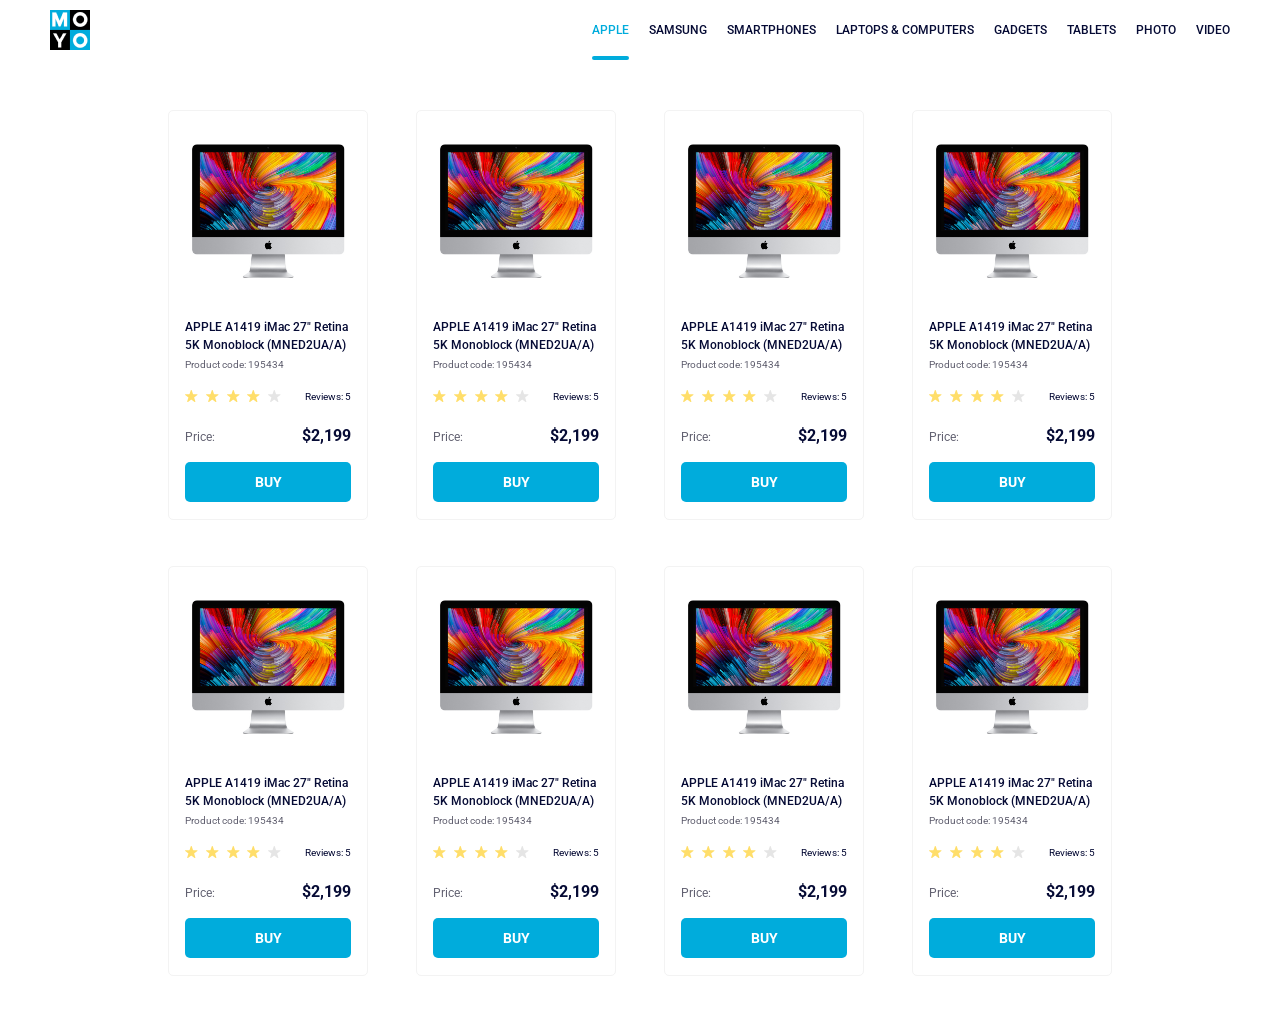
<file: index.html>
<!doctype html><html lang="en"><head><meta charset="utf-8"><meta name="viewport" content="width=device-width, initial-scale=1.0"><title>Catalog</title><link rel="preconnect" href="https://fonts.gstatic.com"><link href="https://fonts.googleapis.com/css2?family=Roboto:wght@400;500;700&display=swap" rel="stylesheet"><link rel="stylesheet" href="index.9af384d0.css"></head><body> <header class="header"> <a href="#" class="header__logo"> <img src="logo.eddae0ff.png" alt="logo" class="header__logo-img"> </a> <nav class="header__nav"> <ul class="header__nav-list"> <li class="header__nav-item"> <a href="#apple" class="header__nav-link is-active"> apple </a> </li> <li class="header__nav-item"> <a href="#samsung" class="header__nav-link"> samsung </a> </li> <li class="header__nav-item"> <a href="#smartphones" class="header__nav-link"> smartphones </a> </li> <li class="header__nav-item"> <a href="#laptops-and-computers" class="header__nav-link" data-qa="nav-hover"> laptops & computers </a> </li> <li class="header__nav-item"> <a href="#gadgets" class="header__nav-link"> gadgets </a> </li> <li class="header__nav-item"> <a href="#tablets" class="header__nav-link"> tablets </a> </li> <li class="header__nav-item"> <a href="#photo" class="header__nav-link"> photo </a> </li> <li class="header__nav-item"> <a href="#video" class="header__nav-link"> video </a> </li> </ul> </nav> </header> <main class="main"> <div class="main__card" data-qa="card"> <div class="main__display"> <a href="#display" class="main__display-link"> <img class="main__display-image" src="imac.202c52ff.jpeg" alt="Apple display"> </a> </div> <div class="main__title"> <p class="main__paragraph1"> APPLE A1419 iMac 27" Retina 5K Monoblock (MNED2UA/A) </p> <p class="main__paragraph2">Product code: 195434</p> </div> <div class="main__response"> <div class="main__starlist"> <div class="main__star"></div> <div class="main__star"></div> <div class="main__star"></div> <div class="main__star"></div> <div class="main__star"></div> </div> <a href="#review" class="main__review"> Reviews: 5 </a> </div> <div class="main__price"> <p class="main__text">Price:</p> <p class="main__sum">$2,199</p> </div> <a href="#buy" class="main__buttonlink" data-qa="card-hover"> Buy </a> </div> <div class="main__card main__card--1"> <div class="main__display"> <a href="#display" class="main__display-link"> <img class="main__display-image" src="imac.202c52ff.jpeg" alt="Apple display"> </a> </div> <div class="main__title"> <p class="main__paragraph1"> APPLE A1419 iMac 27" Retina 5K Monoblock (MNED2UA/A) </p> <p class="main__paragraph2">Product code: 195434</p> </div> <div class="main__response"> <div class="main__starlist"> <div class="main__star"></div> <div class="main__star"></div> <div class="main__star"></div> <div class="main__star"></div> <div class="main__star"></div> </div> <a href="#review" class="main__review"> Reviews: 5 </a> </div> <div class="main__price"> <p class="main__text">Price:</p> <p class="main__sum">$2,199</p> </div> <a href="#buy" class="main__buttonlink"> Buy </a> </div> <div class="main__card main__card--1"> <div class="main__display"> <a href="#display" class="main__display-link"> <img class="main__display-image" src="imac.202c52ff.jpeg" alt="Apple display"> </a> </div> <div class="main__title"> <p class="main__paragraph1"> APPLE A1419 iMac 27" Retina 5K Monoblock (MNED2UA/A) </p> <p class="main__paragraph2">Product code: 195434</p> </div> <div class="main__response"> <div class="main__starlist"> <div class="main__star"></div> <div class="main__star"></div> <div class="main__star"></div> <div class="main__star"></div> <div class="main__star"></div> </div> <a href="#review" class="main__review"> Reviews: 5 </a> </div> <div class="main__price"> <p class="main__text">Price:</p> <p class="main__sum">$2,199</p> </div> <a href="#buy" class="main__buttonlink"> Buy </a> </div> <div class="main__card main__card--1"> <div class="main__display"> <a href="#display" class="main__display-link"> <img class="main__display-image" src="imac.202c52ff.jpeg" alt="Apple display"> </a> </div> <div class="main__title"> <p class="main__paragraph1"> APPLE A1419 iMac 27" Retina 5K Monoblock (MNED2UA/A) </p> <p class="main__paragraph2">Product code: 195434</p> </div> <div class="main__response"> <div class="main__starlist"> <div class="main__star"></div> <div class="main__star"></div> <div class="main__star"></div> <div class="main__star"></div> <div class="main__star"></div> </div> <a href="#review" class="main__review"> Reviews: 5 </a> </div> <div class="main__price"> <p class="main__text">Price:</p> <p class="main__sum">$2,199</p> </div> <a href="#buy" class="main__buttonlink"> Buy </a> </div> <div class="main__card main__card--1"> <div class="main__display"> <a href="#display" class="main__display-link"> <img class="main__display-image" src="imac.202c52ff.jpeg" alt="Apple display"> </a> </div> <div class="main__title"> <p class="main__paragraph1"> APPLE A1419 iMac 27" Retina 5K Monoblock (MNED2UA/A) </p> <p class="main__paragraph2">Product code: 195434</p> </div> <div class="main__response"> <div class="main__starlist"> <div class="main__star"></div> <div class="main__star"></div> <div class="main__star"></div> <div class="main__star"></div> <div class="main__star"></div> </div> <a href="#review" class="main__review"> Reviews: 5 </a> </div> <div class="main__price"> <p class="main__text">Price:</p> <p class="main__sum">$2,199</p> </div> <a href="#buy" class="main__buttonlink"> Buy </a> </div> <div class="main__card main__card--1"> <div class="main__display"> <a href="#display" class="main__display-link"> <img class="main__display-image" src="imac.202c52ff.jpeg" alt="Apple display"> </a> </div> <div class="main__title"> <p class="main__paragraph1"> APPLE A1419 iMac 27" Retina 5K Monoblock (MNED2UA/A) </p> <p class="main__paragraph2">Product code: 195434</p> </div> <div class="main__response"> <div class="main__starlist"> <div class="main__star"></div> <div class="main__star"></div> <div class="main__star"></div> <div class="main__star"></div> <div class="main__star"></div> </div> <a href="#review" class="main__review"> Reviews: 5 </a> </div> <div class="main__price"> <p class="main__text">Price:</p> <p class="main__sum">$2,199</p> </div> <a href="#buy" class="main__buttonlink"> Buy </a> </div> <div class="main__card main__card--1"> <div class="main__display"> <a href="#display" class="main__display-link"> <img class="main__display-image" src="imac.202c52ff.jpeg" alt="Apple display"> </a> </div> <div class="main__title"> <p class="main__paragraph1"> APPLE A1419 iMac 27" Retina 5K Monoblock (MNED2UA/A) </p> <p class="main__paragraph2">Product code: 195434</p> </div> <div class="main__response"> <div class="main__starlist"> <div class="main__star"></div> <div class="main__star"></div> <div class="main__star"></div> <div class="main__star"></div> <div class="main__star"></div> </div> <a href="#review" class="main__review"> Reviews: 5 </a> </div> <div class="main__price"> <p class="main__text">Price:</p> <p class="main__sum">$2,199</p> </div> <a href="#buy" class="main__buttonlink"> Buy </a> </div> <div class="main__card main__card--1"> <div class="main__display"> <a href="#display" class="main__display-link"> <img class="main__display-image" src="imac.202c52ff.jpeg" alt="Apple display"> </a> </div> <div class="main__title"> <p class="main__paragraph1"> APPLE A1419 iMac 27" Retina 5K Monoblock (MNED2UA/A) </p> <p class="main__paragraph2">Product code: 195434</p> </div> <div class="main__response"> <div class="main__starlist"> <div class="main__star"></div> <div class="main__star"></div> <div class="main__star"></div> <div class="main__star"></div> <div class="main__star"></div> </div> <a href="#review" class="main__review"> Reviews: 5 </a> </div> <div class="main__price"> <p class="main__text">Price:</p> <p class="main__sum">$2,199</p> </div> <a href="#buy" class="main__buttonlink"> Buy </a> </div> </main> </body></html>
</file>
<file: index.9af384d0.css>
:root{--main-color:#00acdc}html{font-family:Roboto,Raleway,sans-serif}body{box-sizing:border-box;margin:0;padding:0}.header{background:#fff;flex-shrink:0;justify-content:space-between;align-items:center;max-width:100%;padding:0 50px;display:flex}.header__logo{align-items:center;display:flex}.header__logo-img{background:#d3d3d3 50%/cover no-repeat;width:40px;height:40px}.header__nav{display:flex}.header__nav-list{justify-content:space-between;height:60px;margin:0;padding:0;line-height:60px;list-style:none;display:flex}.header__nav-item{margin-right:20px}.header__nav-item:last-child{margin-right:0}.header__nav-link{color:#060b35;text-transform:uppercase;justify-content:center;align-items:center;margin:0;padding:0;font-size:12px;font-style:normal;font-weight:500;text-decoration:none;transition:color .3s;display:flex}.header__nav-link:hover{color:#00acdc}.is-active{color:var(--main-color);position:relative}.is-active:after{content:"";background-color:var(--main-color);border-radius:8px;flex-shrink:0;width:37px;height:4px;position:absolute;bottom:0}[data-qa=hover]{color:#000}[data-qa=hover]:hover{color:var(--main-color)}@media (width>=488px){.main{grid-template-columns:repeat(2,200px)}}@media (width>=768px){.main{grid-template-columns:repeat(3,200px)}}@media (width>=1024px){.main{grid-template-columns:repeat(4,200px)}}.body{margin:0;font-family:Roboto,sans-serif}p{margin:0}a{text-decoration:none}.main{grid-template-columns:repeat(auto-fill,minmax(200px,1fr));justify-content:center;gap:46px 48px;padding:50px 40px;display:grid}.main__card{box-sizing:border-box;border:1px solid #f3f3f3;border-radius:5px;flex-direction:column;align-items:center;width:200px;height:410px;transition:transform .3s;display:flex}.main__display{margin-top:33px}.main__display-image{width:160px;height:134px}.main__title{flex-direction:column;gap:4px;margin-top:36px;display:flex}.main__paragraph1{color:#060b35;width:166px;font-size:12px;font-weight:500;line-height:18px}.main__paragraph2{color:#616070;font-size:10px;font-weight:400;line-height:14px}.main__response{justify-content:space-between;gap:17px;width:166px;height:16px;margin-top:16px;display:flex}.main__starlist{justify-content:space-between;align-items:center;width:96px;height:16px;display:flex}.main__star{background-image:url(star.822d561e.svg);background-repeat:no-repeat;background-size:cover;border-radius:.5px;width:13px;height:12px}.main__star:nth-child(-n+4){background-image:url(star-active.edda4c43.svg)}.main__review{color:#060b35;align-items:center;font-size:10px;font-weight:400;display:flex}.main__price{justify-content:space-between;width:166px;height:18px;margin-top:24px;display:flex}.main__text{color:#616070;justify-content:flex-start;font-size:12px;font-weight:400;line-height:18px;display:flex}.main__sum{color:#060b35;justify-content:flex-end;font-size:16px;font-weight:700;line-height:16px;display:flex}.main__buttonlink{color:#fff;text-transform:uppercase;background-color:#00acdc;border-radius:5px;justify-content:center;align-items:center;width:166px;height:40px;margin-top:16px;font-size:14px;font-weight:700;line-height:16px;transition:background-color .3s;display:flex}.main__buttonlink:hover{color:#00acdc;box-sizing:border-box;background-color:#fff;border:1px solid #00acdc}.main__card:hover{transform:scale(1.2)}.main__card:hover .main__paragraph1{color:#34568b}@media (width>=488px){.main{grid-template-columns:repeat(2,200px)}}@media (width>=768px){.main{grid-template-columns:repeat(3,200px)}}@media (width>=1024px){.main{grid-template-columns:repeat(4,200px)}}
/*# sourceMappingURL=index.9af384d0.css.map */
</file>
